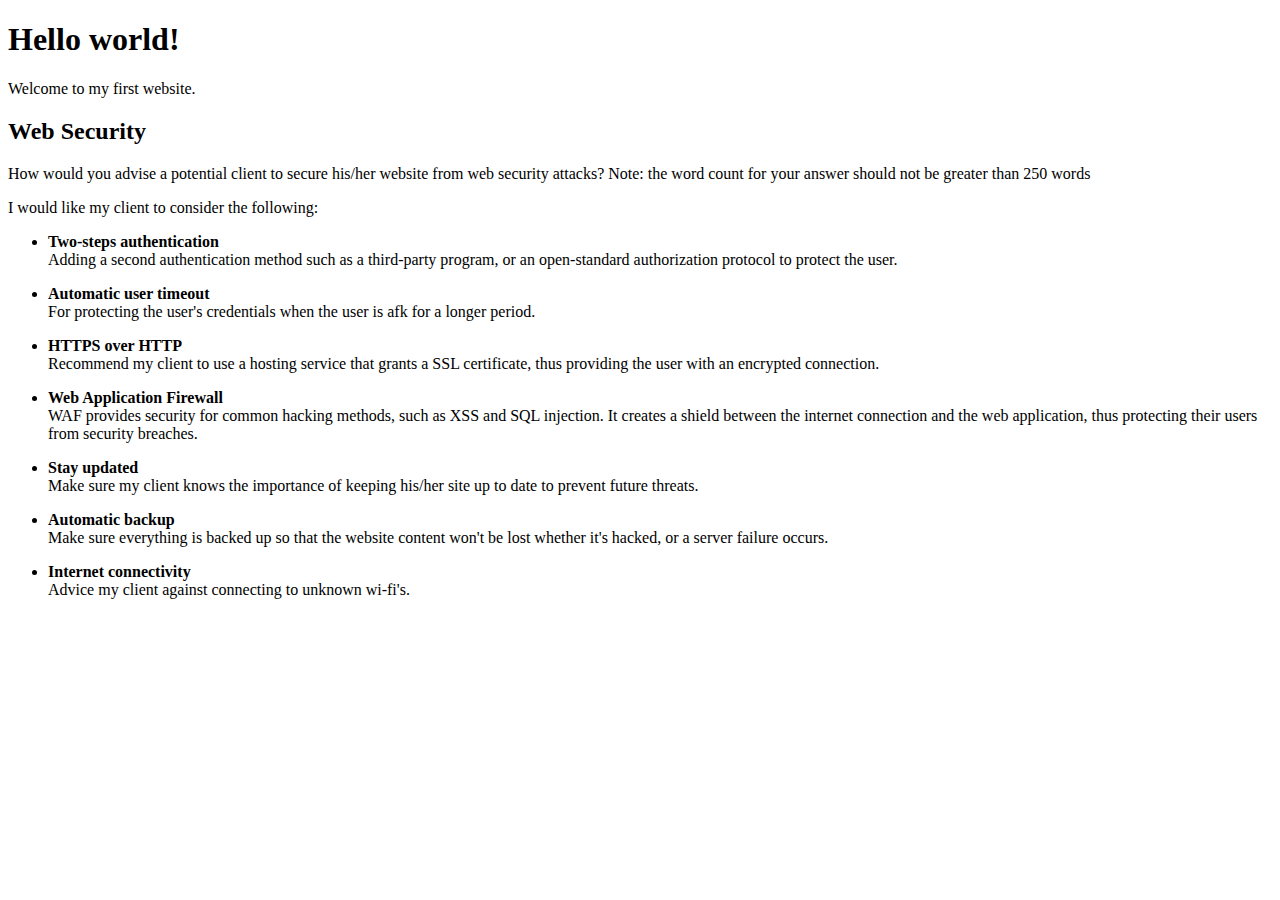
<file: index.html>
<!DOCTYPE html>
<html>
  <head>
    <title>My first website</title>
  </head>
  <body>
    <h1>Hello world!</h1>
    <p>Welcome to my first website.</p>
    <h2>Web Security</h2>
    <p id="web-security-question">
      How would you advise a potential client to secure his/her website from web
      security attacks? Note: the word count for your answer should not be
      greater than 250 words
    </p>
    <p id="web-security-answer">
      I would like my client to consider the following:
    </p>

    <ul>
      <p>
        <li><b>Two-steps authentication</b></li>
        Adding a second authentication method such as a third-party program, or
        an open-standard authorization protocol to protect the user.
      </p>

      <p>
        <li><b>Automatic user timeout</b></li>
        For protecting the user's credentials when the user is afk for a longer
        period.
      </p>

      <p>
        <li><b>HTTPS over HTTP</b></li>
        Recommend my client to use a hosting service that grants a SSL
        certificate, thus providing the user with an encrypted connection.
      </p>

      <p>
        <li><b>Web Application Firewall</b></li>
        WAF provides security for common hacking methods, such as XSS and SQL
        injection. It creates a shield between the internet connection and the
        web application, thus protecting their users from security breaches.
      </p>

      <p>
        <li><b>Stay updated</b></li>
        Make sure my client knows the importance of keeping his/her site up to
        date to prevent future threats.
      </p>

      <p>
        <li><b>Automatic backup</b></li>
        Make sure everything is backed up so that the website content won't be
        lost whether it's hacked, or a server failure occurs.
      </p>

      <p>
        <li><b>Internet connectivity</b></li>
        Advice my client against connecting to unknown wi-fi's.
      </p>
    </ul>
  </body>
</html>
</file>
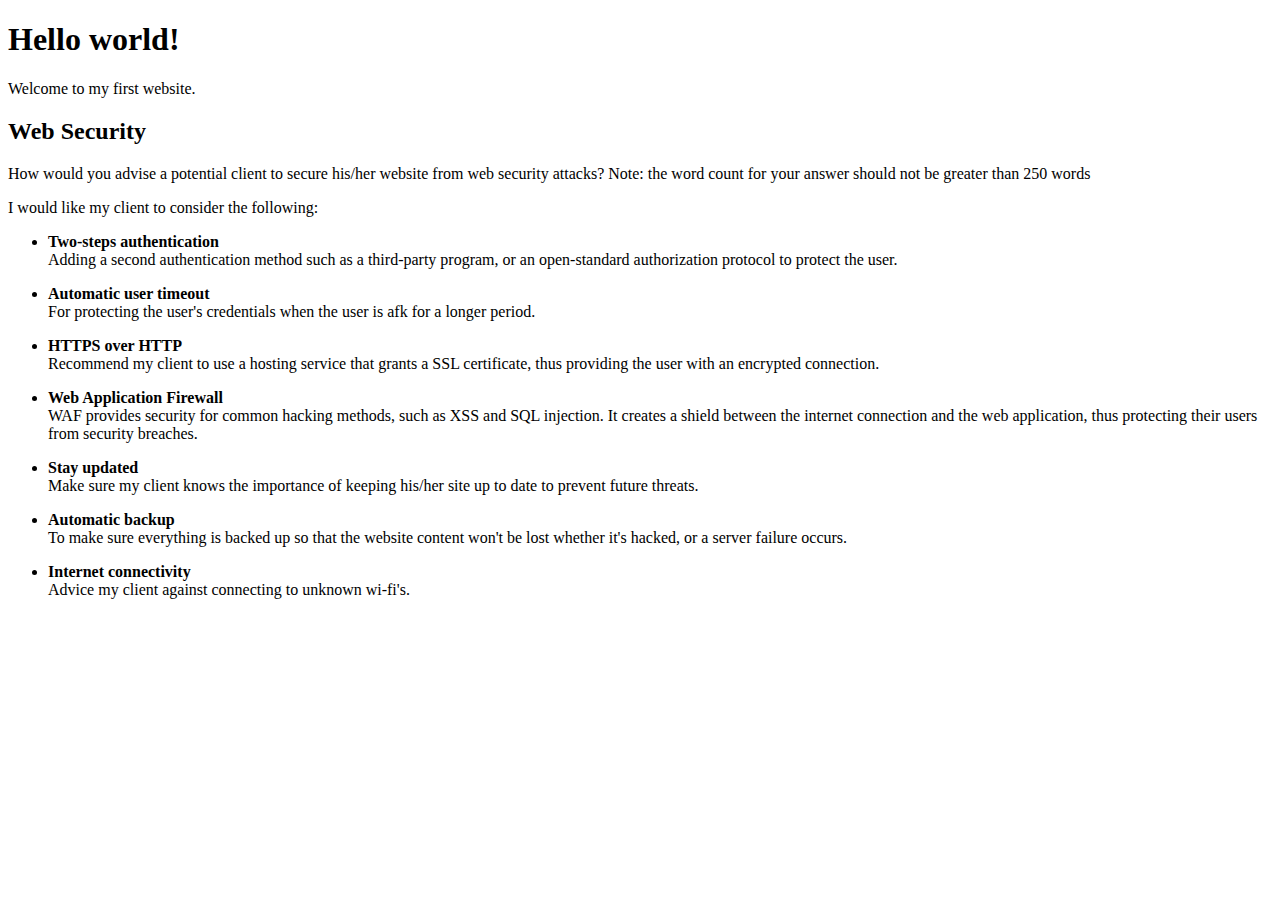
<file: .github/index.html>
<!DOCTYPE html>
<html>
  <head>
    <title>My first website</title>
  </head>
  <body>
    <h1>Hello world!</h1>
    <p>Welcome to my first website.</p>
    <h2>Web Security</h2>
    <p id="web-security-question">
      How would you advise a potential client to secure his/her website from web
      security attacks? Note: the word count for your answer should not be
      greater than 250 words
    </p>
    <p id="web-security-answer">
      I would like my client to consider the following:
    </p>

    <ul>
      <p>
        <li><b>Two-steps authentication</b></li>
        Adding a second authentication method such as a third-party program, or
        an open-standard authorization protocol to protect the user.
      </p>

      <p>
        <li><b>Automatic user timeout</b></li>
        For protecting the user's credentials when the user is afk for a longer
        period.
      </p>

      <p>
        <li><b>HTTPS over HTTP</b></li>
        Recommend my client to use a hosting service that grants a SSL
        certificate, thus providing the user with an encrypted connection.
      </p>

      <p>
        <li><b>Web Application Firewall</b></li>
        WAF provides security for common hacking methods, such as XSS and SQL
        injection. It creates a shield between the internet connection and the
        web application, thus protecting their users from security breaches.
      </p>

      <p>
        <li><b>Stay updated</b></li>
        Make sure my client knows the importance of keeping his/her site up to
        date to prevent future threats.
      </p>

      <p>
        <li><b>Automatic backup</b></li>
        To make sure everything is backed up so that the website content won't
        be lost whether it's hacked, or a server failure occurs.
      </p>

      <p>
        <li><b>Internet connectivity</b></li>
        Advice my client against connecting to unknown wi-fi's.
      </p>
    </ul>
  </body>
</html>
</file>
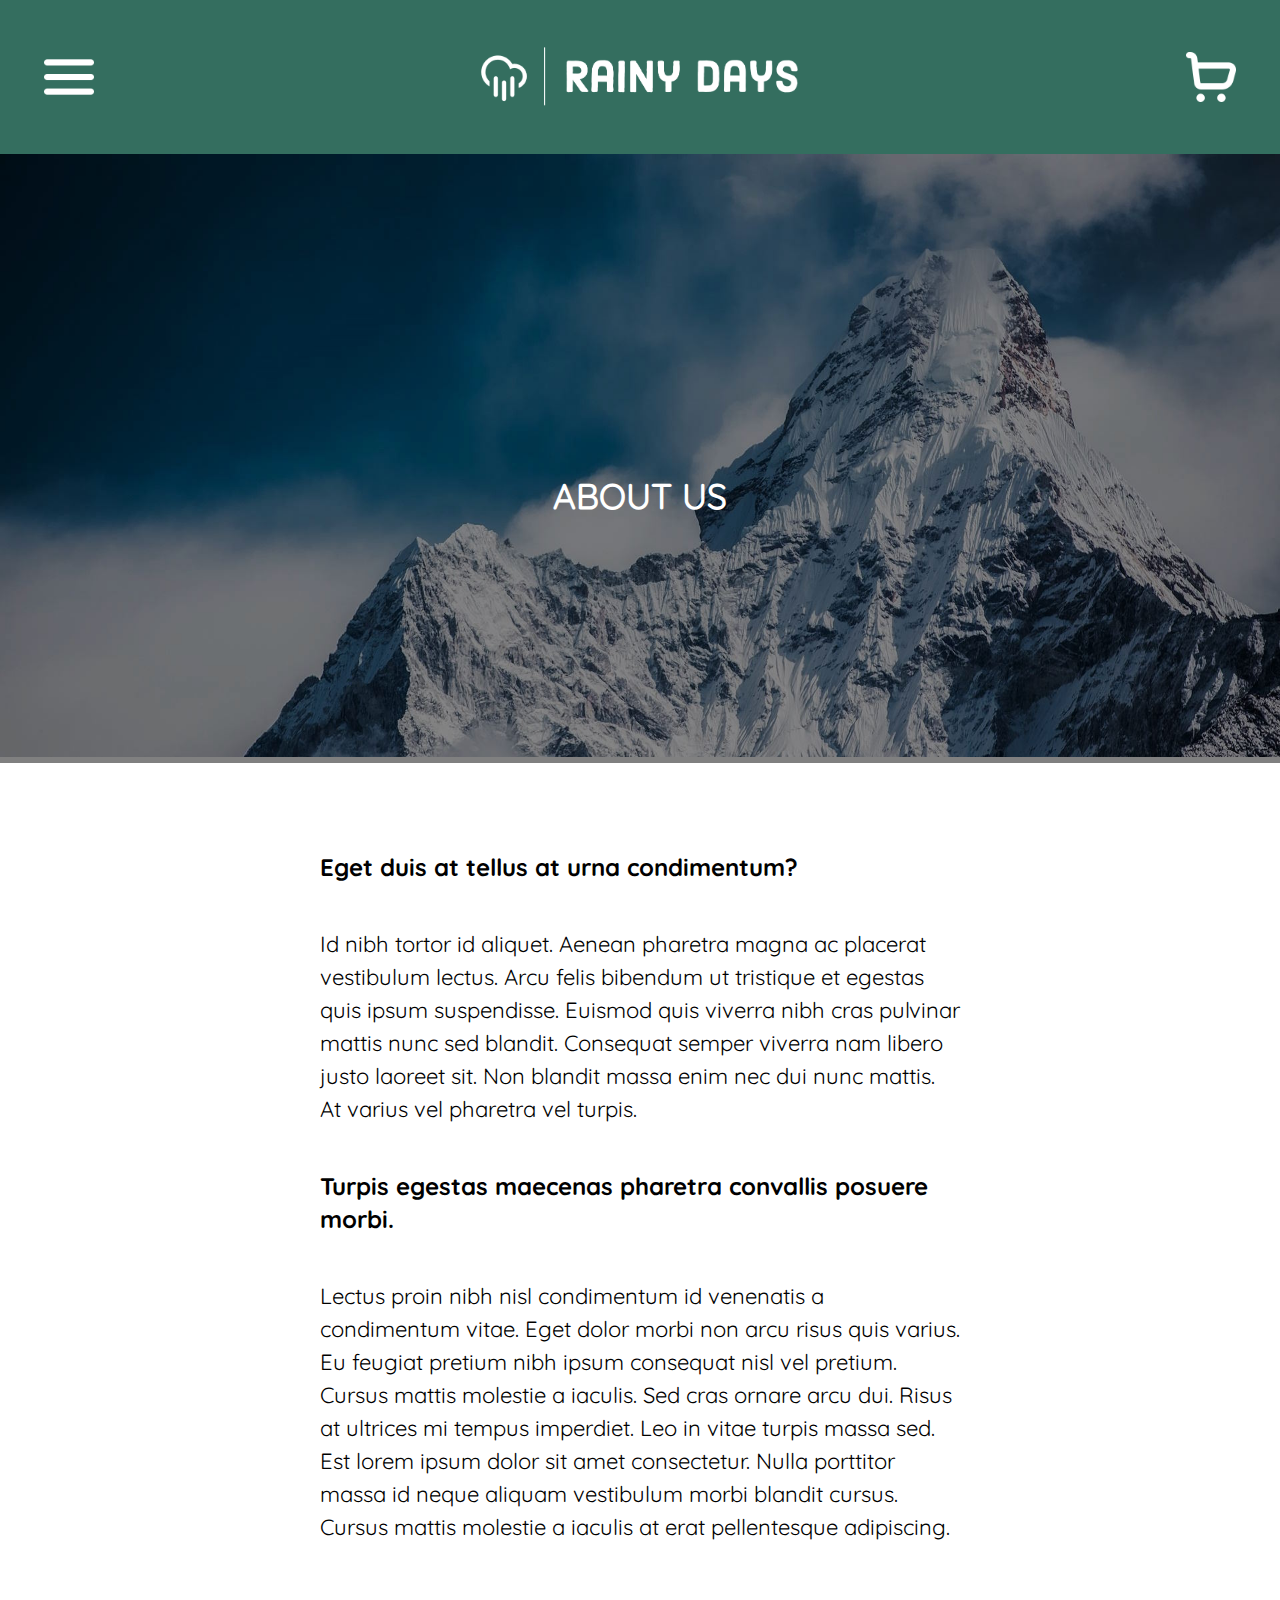
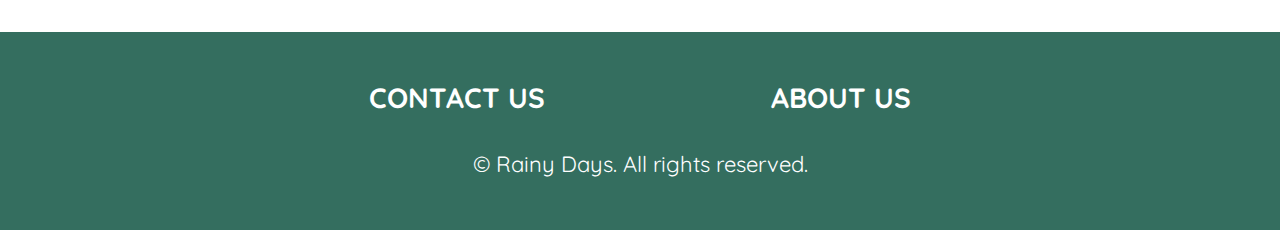
<file: about.html>
<!DOCTYPE html>
<html lang="en">
  <head>
    <meta charset="UTF-8" />
    <meta http-equiv="X-UA-Compatible" content="IE=edge" />
    <meta name="viewport" content="width=device-width, initial-scale=1.0" />
    <meta name="description" content="Get to know our brand!" />
    <title>Rainy Days | About</title>
    <link rel="stylesheet" href="style.css" />
    <script defer src="/js/script.js" type="text/javascript"></script>
  </head>
  <body>
    <header>
      <img
        src="/images/icons/w_menu_icon.png"
        alt="show menu"
        class="icon menu_icon clickable" />
      <a href="/index.html"
        ><img
          src="/images/logo/rainy-days_logo.png"
          alt="rainy days logo"
          class="rd_logo clickable"
      /></a>
      <img
        src="/images/icons/w_cart_icon.png"
        alt="view cart"
        class="icon cart_icon clickable" />
    </header>
    <nav class="first_menu">
      <div class="nav_header">
        <img
          src="/images/icons/w_cross_icon.png"
          alt="close menu"
          class="close_menu" />
        <a href="/index.html">
          <img
            src="images/logo/rainy-days_logo.png"
            alt="rainy days logo"
            class="rd_logo" />
        </a>
        <p></p>
      </div>
      <div class="nav_categories nav_gender">
        <div class="clickable url_women">
          <p class="nav_link">Women</p>
          <img
            src="images/icons/b_angle-right.png"
            alt="view products"
            class="icon" />
        </div>
        <div class="clickable url_men">
          <p class="nav_link">Men</p>
          <img
            src="images/icons/b_angle-right.png"
            alt="view products"
            class="icon" />
        </div>
        <div class="clickable url_unisex">
          <p class="nav_link">Unisex</p>
          <img
            src="images/icons/b_angle-right.png"
            alt="view products"
            class="icon" />
        </div>
      </div>
    </nav>
    <nav class="second_menu">
      <div class="nav_header">
        <img
          src="/images/icons/w_arrow-left.png"
          alt="return to main menu"
          class="icon return_menu" />
        <p class="nav_link nav_gender_output"></p>
        <p></p>
      </div>
      <div class="nav_categories nav_products">
        <a href="/products.html" class="clickable">
          <p class="nav_link">Jackets</p>
          <img
            src="images/icons/b_angle-right.png"
            alt="view products"
            class="icon" />
        </a>
        <div>
          <p class="nav_link">Pants<span>Coming soon</span></p>
          <img
            src="images/icons/b_angle-right.png"
            alt="view products"
            class="icon" />
        </div>
        <div>
          <p class="nav_link">Jumpsuits<span>Coming soon</span></p>
          <img
            src="images/icons/b_angle-right.png"
            alt="view products"
            class="icon" />
        </div>
        <div>
          <p class="nav_link">Accessories<span>Coming soon</span></p>
          <img
            src="images/icons/b_angle-right.png"
            alt="view products"
            class="icon" />
        </div>
      </div>
    </nav>
    <div class="view_cart">
      <img
        src="/images/icons/b_cross_icon.png"
        class="close_menu close_cart clickable"
        alt="close menu" />
      <div class="vc_amount">
        <p>1</p>
        <p>product(s)</p>
      </div>
      <div class="vc_item">
        <img
          src="/images/products/RainyDays_Jacket1.jpg"
          alt="jacket"
          class="small_thumbnail" />
        <div class="vc_product_info">
          <p class="bold">Rainy Days</p>
          <p>Jacket</p>
          <p>Size: <span>M</span></p>
          <p>Amount: <span>1</span></p>
          <p class="underline clickable smaller">Remove</p>
        </div>
        <div class="vc_item_price">
          <p class="bold">900 <span class="bold">KR</span></p>
        </div>
      </div>
      <div class="vc_total">
        <p class="bold">Total:</p>
        <p class="bold">900 <span class="bold">KR</span></p>
      </div>
      <a href="/checkout.html"
        ><button class="gt_checkout clickable">GO TO CHECKOUT</button></a
      >
    </div>
    <main>
      <section id="about_container">
        <section id="about_hero">
          <img
            src="/images/other/ama-dablam-g7c202f2ad_1920.jpg"
            alt="group of people hiking together"
            class="about_img" />
          <h1>ABOUT US</h1>
        </section>
        <div class="about_text">
          <h2 class="bold title">Eget duis at tellus at urna condimentum?</h2>
          <p>
            Id nibh tortor id aliquet. Aenean pharetra magna ac placerat
            vestibulum lectus. Arcu felis bibendum ut tristique et egestas quis
            ipsum suspendisse. Euismod quis viverra nibh cras pulvinar mattis
            nunc sed blandit. Consequat semper viverra nam libero justo laoreet
            sit. Non blandit massa enim nec dui nunc mattis. At varius vel
            pharetra vel turpis.
          </p>
          <div class="about_bg_section">
            <h2 class="bold title">
              Turpis egestas maecenas pharetra convallis posuere morbi.
            </h2>
            <p>
              Lectus proin nibh nisl condimentum id venenatis a condimentum
              vitae. Eget dolor morbi non arcu risus quis varius. Eu feugiat
              pretium nibh ipsum consequat nisl vel pretium. Cursus mattis
              molestie a iaculis. Sed cras ornare arcu dui. Risus at ultrices mi
              tempus imperdiet. Leo in vitae turpis massa sed. Est lorem ipsum
              dolor sit amet consectetur. Nulla porttitor massa id neque aliquam
              vestibulum morbi blandit cursus. Cursus mattis molestie a iaculis
              at erat pellentesque adipiscing.
            </p>
          </div>
        </div>
      </section>
    </main>
    <footer>
      <div>
        <a href="/contact.html" class="nav_link">Contact us</a>
        <a href="/about.html" class="nav_link">About us</a>
      </div>
      <p>© Rainy Days. All rights reserved.</p>
    </footer>
  </body>
</html>
</file>
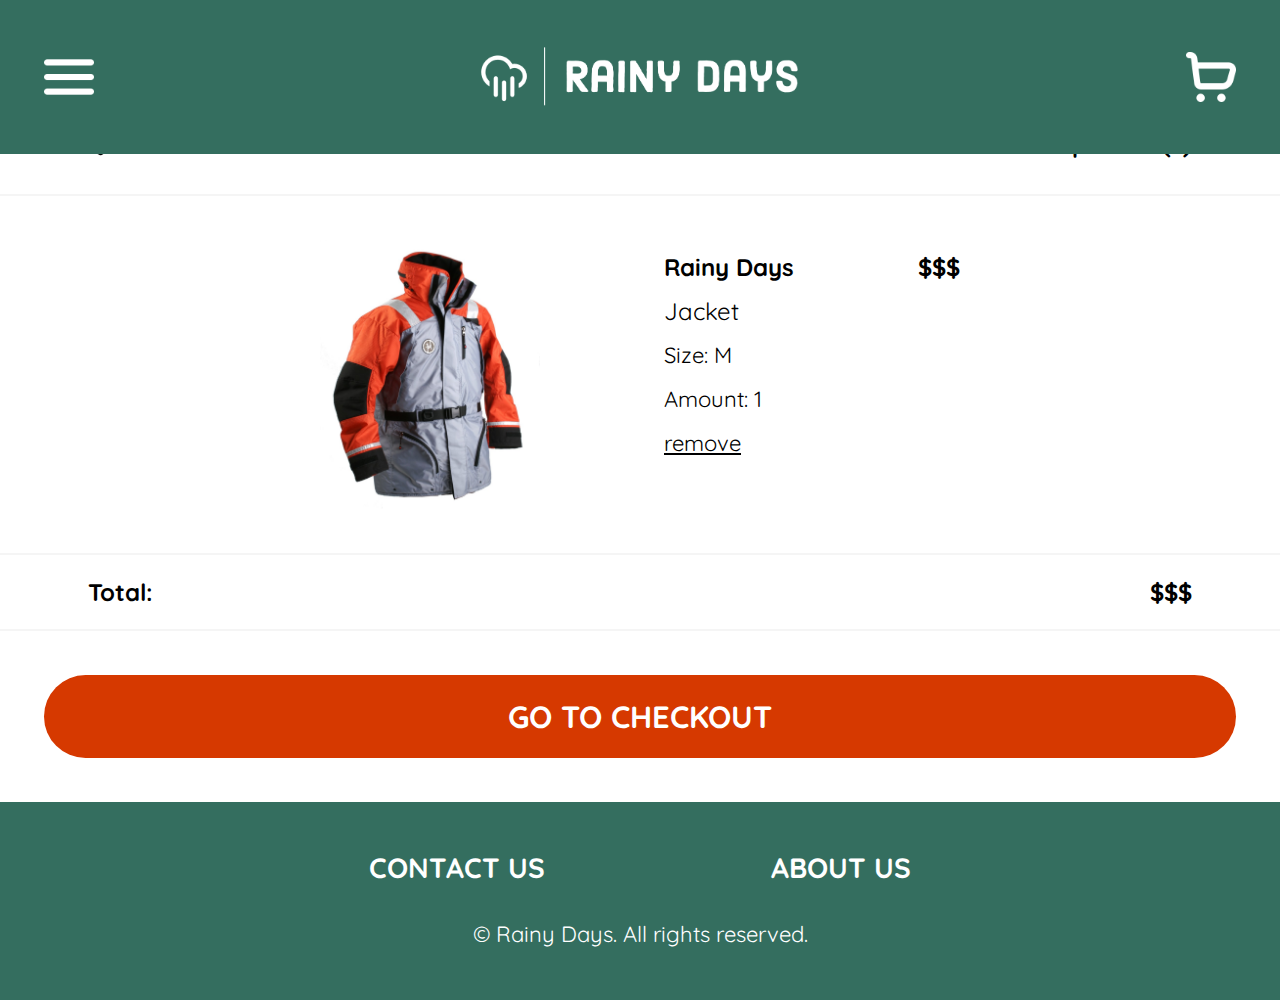
<file: cart.html>
<!DOCTYPE html>
<html lang="en">
  <head>
    <meta charset="UTF-8" />
    <meta http-equiv="X-UA-Compatible" content="IE=edge" />
    <meta name="viewport" content="width=device-width, initial-scale=1.0" />
    <meta name="description" content="Viewing the items in your cart" />
    <title>Rainy Days | Cart</title>
    <link rel="stylesheet" href="style.css" />
    <script defer src="/js/script.js" type="text/javascript"></script>
  </head>
  <body>
    <header>
      <img
        src="/images/icons/w_menu_icon.png"
        alt="show menu"
        class="icon menu_icon" />
      <a href="/index.html"
        ><img
          src="/images/logo/rainy-days_logo.png"
          alt="rainy days logo"
          class="rd_logo"
      /></a>
      <img
        src="/images/icons/w_cart_icon.png"
        alt="view cart"
        class="icon cart_icon" />
    </header>
    <nav class="first_menu">
      <div class="nav_header">
        <img
          src="/images/icons/w_cross_icon.png"
          alt="close menu"
          class="close_menu clickable" />
        <a href="/index.html">
          <img
            src="images/logo/rainy-days_logo.png"
            alt="rainy days logo"
            class="rd_logo" />
        </a>
        <p></p>
      </div>
      <div class="nav_categories nav_gender">
        <div class="clickable url_women">
          <p class="nav_link">Women</p>
          <img
            src="images/icons/b_angle-right.png"
            alt="view products"
            class="icon" />
        </div>
        <div class="clickable url_men">
          <p class="nav_link">Men</p>
          <img
            src="images/icons/b_angle-right.png"
            alt="view products"
            class="icon" />
        </div>
        <div class="clickable url_unisex">
          <p class="nav_link">Unisex</p>
          <img
            src="images/icons/b_angle-right.png"
            alt="view products"
            class="icon" />
        </div>
      </div>
    </nav>
    <nav class="second_menu">
      <div class="nav_header">
        <img
          src="/images/icons/w_arrow-left.png"
          alt="return to main menu"
          class="icon return_menu" />
        <p class="nav_link nav_gender_output"></p>
      </div>
      <div class="nav_categories nav_products">
        <a href="/products.html" class="clickable">
          <p class="nav_link">Jackets</p>
          <img
            src="images/icons/b_angle-right.png"
            alt="view products"
            class="icon" />
        </a>
        <div>
          <p class="nav_link">Pants<span>Coming soon</span></p>
          <img
            src="images/icons/b_angle-right.png"
            alt="view products"
            class="icon" />
        </div>
        <div>
          <p class="nav_link">Jumpsuits<span>Coming soon</span></p>
          <img
            src="images/icons/b_angle-right.png"
            alt="view products"
            class="icon" />
        </div>
        <div>
          <p class="nav_link">Accessories<span>Coming soon</span></p>
          <img
            src="images/icons/b_angle-right.png"
            alt="view products"
            class="icon" />
        </div>
      </div>
    </nav>
    <div class="view_cart">
      <img
        src="/images/icons/b_cross_icon.png"
        class="close_menu close_cart clickable"
        alt="close menu" />
      <div class="vc_amount">
        <p>1</p>
        <p>product(s)</p>
      </div>
      <div class="vc_item">
        <img
          src="/images/products/RainyDays_Jacket1.jpg"
          alt="jacket"
          class="small_thumbnail" />
        <div class="vc_product_info">
          <p class="bold">Rainy Days</p>
          <p>Jacket</p>
          <p>Size: <span>M</span></p>
          <p>Amount: <span>1</span></p>
          <p class="underline clickable smaller">Remove</p>
        </div>
        <div class="vc_item_price">
          <p class="bold">900 <span class="bold">KR</span></p>
        </div>
      </div>
      <div class="vc_total">
        <p class="bold">Total:</p>
        <p class="bold">900 <span class="bold">KR</span></p>
      </div>
      <a href="/checkout.html"
        ><button class="gt_checkout clickable">GO TO CHECKOUT</button></a
      >
    </div>
    <main>
      <h1>CART</h1>
      <section id="cart_hero">
        <a href="javascript:history.back()">
          <img
            src="/images/icons/b_arrow-left.png"
            alt="return to last page"
            class="icon" />
        </a>
        <p class="title bold"><span class="title bold">1 </span>product(s)</p>
      </section>
      <section id="cart_item_container">
        <div class="cart_item">
          <img
            src="/images/products/RainyDays_Jacket1.jpg"
            alt="jacket"
            class="cart_image" />
          <div class="cart_item_info">
            <p class="bold title">Rainy Days</p>
            <p class="title">Jacket</p>
            <p>Size: <span>M</span></p>
            <p>Amount: <span>1</span></p>
            <p class="underline clickable">remove</p>
          </div>
          <p class="title bold cart_item_price">$$$</p>
        </div>
      </section>
      <div class="cart_total">
        <p class="title bold">Total:</p>
        <p class="title bold">$$$</p>
      </div>
      <a href="/checkout.html">
        <div class="cart_checkout clickable">GO TO CHECKOUT</div>
      </a>
    </main>
    <footer>
      <div>
        <a href="/contact.html" class="nav_link">Contact us</a>
        <a href="/about.html" class="nav_link">About us</a>
      </div>
      <p>© Rainy Days. All rights reserved.</p>
    </footer>
  </body>
</html>
</file>
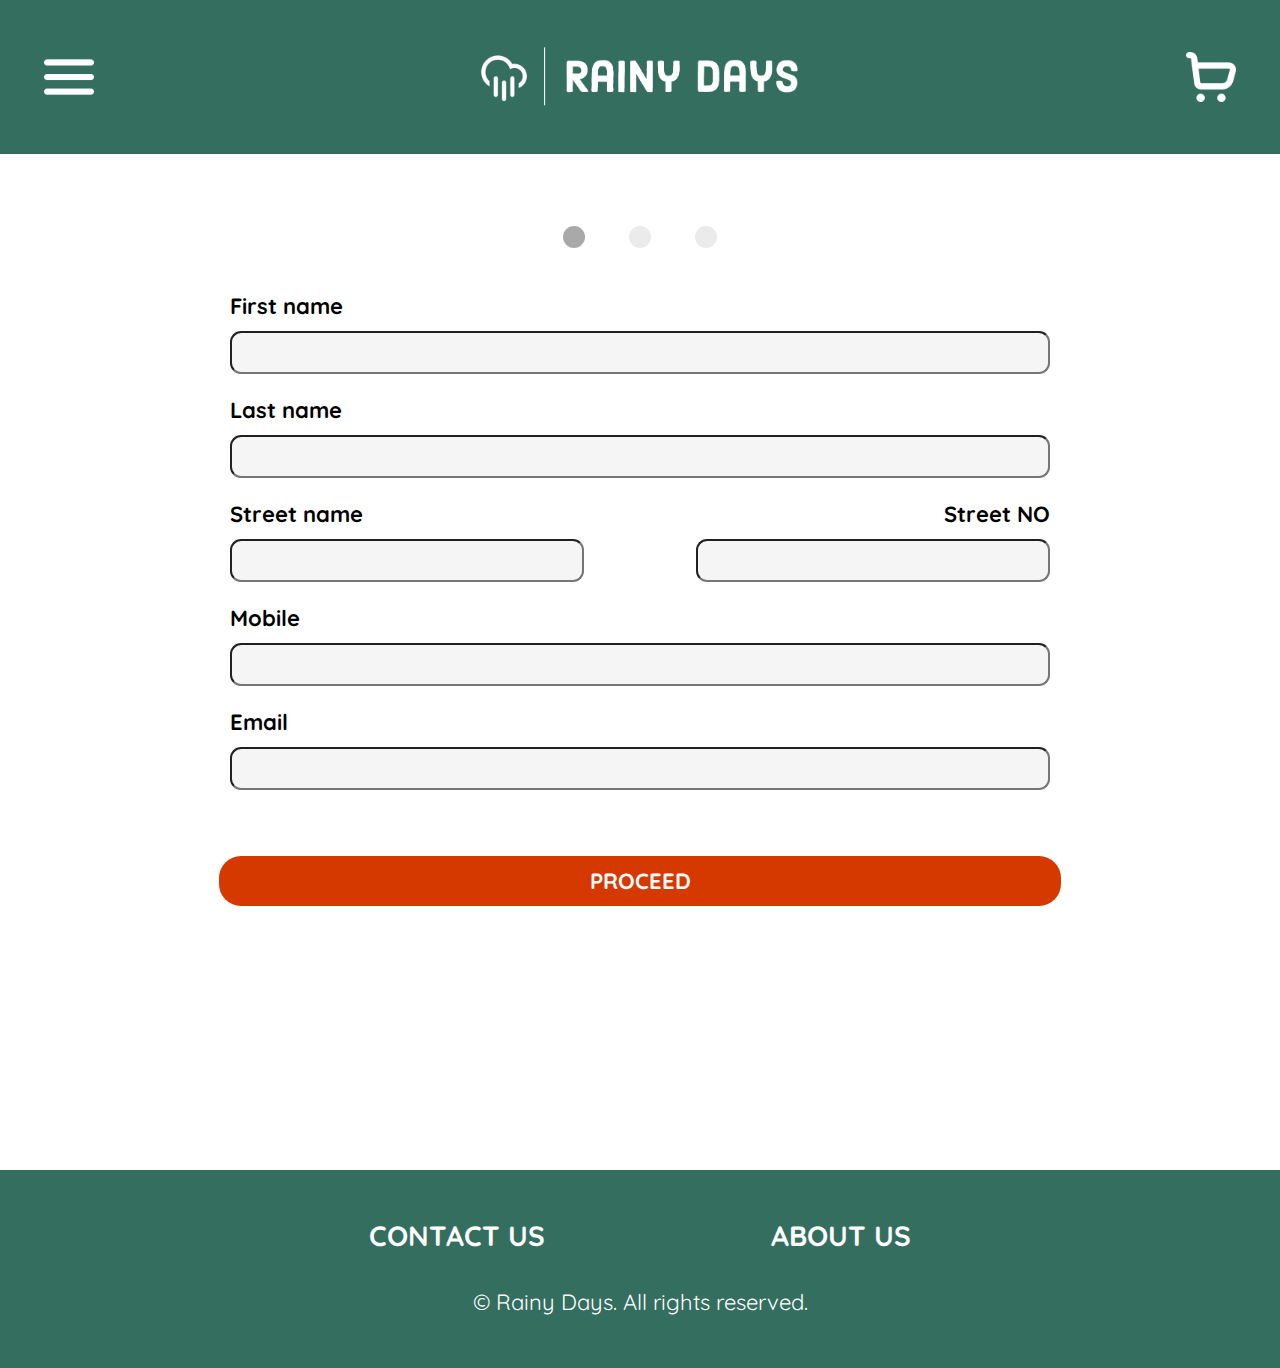
<file: checkout.html>
<!DOCTYPE html>
<html lang="en">
  <head>
    <meta charset="UTF-8" />
    <meta http-equiv="X-UA-Compatible" content="IE=edge" />
    <meta name="viewport" content="width=device-width, initial-scale=1.0" />
    <meta name="description" content="Proceeding with checkout" />
    <title>Rainy Days | Checkout</title>
    <link rel="stylesheet" href="style.css" />
    <script defer src="/js/checkout.js" type="text/javascript"></script>
    <script defer src="/js/script.js" type="text/javascript"></script>
  </head>
  <body>
    <header>
      <img
        src="/images/icons/w_menu_icon.png"
        alt="show menu"
        class="icon menu_icon" />
      <a href="/index.html"
        ><img
          src="/images/logo/rainy-days_logo.png"
          alt="rainy days logo"
          class="rd_logo"
      /></a>
      <img
        src="/images/icons/w_cart_icon.png"
        alt="view cart"
        class="icon cart_icon" />
    </header>
    <nav class="first_menu">
      <div class="nav_header">
        <img
          src="/images/icons/w_cross_icon.png"
          alt="close menu"
          class="close_menu clickable" />
        <a href="/index.html">
          <img
            src="images/logo/rainy-days_logo.png"
            alt="rainy days logo"
            class="rd_logo" />
        </a>
        <p></p>
      </div>
      <div class="nav_categories nav_gender">
        <div class="clickable url_women">
          <p class="nav_link">Women</p>
          <img
            src="images/icons/b_angle-right.png"
            alt="view products"
            class="icon" />
        </div>
        <div class="clickable url_men">
          <p class="nav_link">Men</p>
          <img
            src="images/icons/b_angle-right.png"
            alt="view products"
            class="icon" />
        </div>
        <div class="clickable url_unisex">
          <p class="nav_link">Unisex</p>
          <img
            src="images/icons/b_angle-right.png"
            alt="view products"
            class="icon" />
        </div>
      </div>
    </nav>
    <nav class="second_menu">
      <div class="nav_header">
        <img
          src="/images/icons/w_arrow-left.png"
          alt="return to main menu"
          class="icon return_menu" />
        <p class="nav_link nav_gender_output"></p>
      </div>
      <div class="nav_categories nav_products">
        <a href="/products.html" class="clickable">
          <p class="nav_link">Jackets</p>
          <img
            src="images/icons/b_angle-right.png"
            alt="view products"
            class="icon" />
        </a>
        <div>
          <p class="nav_link">Pants<span>Coming soon</span></p>
          <img
            src="images/icons/b_angle-right.png"
            alt="view products"
            class="icon" />
        </div>
        <div>
          <p class="nav_link">Jumpsuits<span>Coming soon</span></p>
          <img
            src="images/icons/b_angle-right.png"
            alt="view products"
            class="icon" />
        </div>
        <div>
          <p class="nav_link">Accessories<span>Coming soon</span></p>
          <img
            src="images/icons/b_angle-right.png"
            alt="view products"
            class="icon" />
        </div>
      </div>
    </nav>
    <div class="view_cart">
      <img
        src="/images/icons/b_cross_icon.png"
        class="close_menu close_cart clickable"
        alt="close menu" />
      <div class="vc_amount">
        <p>1</p>
        <p>product(s)</p>
      </div>
      <div class="vc_item">
        <img
          src="/images/products/RainyDays_Jacket1.jpg"
          alt="jacket"
          class="small_thumbnail" />
        <div class="vc_product_info">
          <p class="bold">Rainy Days</p>
          <p>Jacket</p>
          <p>Size: <span>M</span></p>
          <p>Amount: <span>1</span></p>
          <p class="underline clickable smaller">Remove</p>
        </div>
        <div class="vc_item_price">
          <p class="bold">900 <span class="bold">KR</span></p>
        </div>
      </div>
      <div class="vc_total">
        <p class="bold">Total:</p>
        <p class="bold">900 <span class="bold">KR</span></p>
      </div>
      <a href="/checkout.html"
        ><button class="gt_checkout clickable">GO TO CHECKOUT</button></a
      >
    </div>
    <main id="checkout">
      <div>
        <h1>CHECKOUT</h1>
      </div>

      <form id="checkout_1">
        <div class="row"></div>
        <div class="co_process_bar clickable">
          <div class="clickable first_dot"></div>
          <div class="clickable"></div>
          <div class="clickable"></div>
        </div>

        <div class="checkout_flex_col">
          <label for="first_name" class="bold">First name</label>
          <p class="error">Please add a first name</p>
          <input type="text" id="first_name" />
        </div>

        <div class="checkout_flex_col">
          <label for="last_name" class="bold">Last name</label>
          <p class="error">Please add a last name</p>
          <input type="text" id="last_name" />
        </div>

        <div class="checkout_flex_row">
          <div>
            <label for="street_name" class="bold">Street name</label>
            <p class="error">Please add a street name</p>
          </div>
          <div>
            <label for="street_no" class="bold">Street NO</label>
            <p class="error">Please add a street number</p>
          </div>
        </div>

        <div class="street checkout_flex_row">
          <input type="text" id="street_name" />
          <input type="number" id="street_no" />
        </div>

        <div class="checkout_flex_col">
          <label for="mobile" class="bold">Mobile</label>
          <p class="error">Please add a valid mobile number</p>
          <input type="tel" id="mobile" />
        </div>

        <div class="checkout_flex_col">
          <label for="email" class="bold">Email</label>
          <p class="error">Please add a valid email adress</p>
          <input type="email" id="email" />
        </div>

        <div class="proceed_btn clickable">PROCEED</div>
      </form>

      <form id="checkout_2">
        <div class="row"></div>
        <div class="co_process_bar">
          <div class="clickable"></div>
          <div class="clickable second_dot"></div>
          <div class="clickable"></div>
        </div>

        <fieldset class="checkout_card">
          <legend class="bold">Payment options</legend>
          <div>
            <img src="/images/logo/visa.png" alt="visa card" class="pay_card" />
            <input type="radio" checked name="card" />
          </div>
          <div>
            <img
              src="/images/logo/maestro.png"
              alt="maestro card"
              class="pay_card" />
            <input type="radio" name="card" />
          </div>
        </fieldset>

        <div class="checkout_holder checkout_flex_col">
          <label for="card_holder" class="bold">Card holder</label>
          <p class="error">Please add card holder name</p>
          <input type="text" id="card_holder" />
        </div>
        <div class="checkout_valid checkout_flex_col">
          <label for="valid" class="bold">Valid</label>
          <p class="error">Please add a valid month</p>
          <p class="error">Please add a valid year</p>
        </div>
        <div class="checkout_valid checkout_flex_row">
          <input type="number" id="valid" />
          <input type="number" id="valid" />
        </div>

        <div class="card_number checkout_card_number">
          <div class="checkout_flex_col">
            <label for="card_number" class="bold">Card number</label>
            <p class="error">Please add a valid card number</p>
          </div>
          <div class="card_number checkout_flex_row">
            <input type="number" id="card_number" />
            <input type="number" id="card_number" />
            <input type="number" id="card_number" />
            <input type="number" id="card_number" />
          </div>
        </div>
        <div class="cvc checkout_flex_col">
          <label for="cvc" class="bold">CVC</label>
          <p class="error">Please add a valid cvc</p>
          <input type="number" id="cvc" />
        </div>
        <div class="proceed_btn pay_btn clickable">BUY NOW</div>
      </form>

      <form id="checkout_3">
        <div class="row"></div>
        <div class="co_process_bar">
          <div class="clickable"></div>
          <div class="clickable"></div>
          <div class="clickable third_dot"></div>
        </div>

        <div class="checkout_success">
          <img
            src="/images/other/thank_you.jpg"
            alt="thank you"
            class="thanks" />
          <p>We sincerely hope you will be satisfied with the purchase!</p>
          <p>Shortly you will receive an email with the order confirmation.</p>
          <p class="title bold">Have a great day!</p>
        </div>
      </form>
    </main>
    <footer>
      <div>
        <a href="/html/contact.html" class="nav_link">Contact us</a>
        <a href="/html/about.html" class="nav_link">About us</a>
      </div>
      <p>© Rainy Days. All rights reserved.</p>
    </footer>
  </body>
</html>
</file>
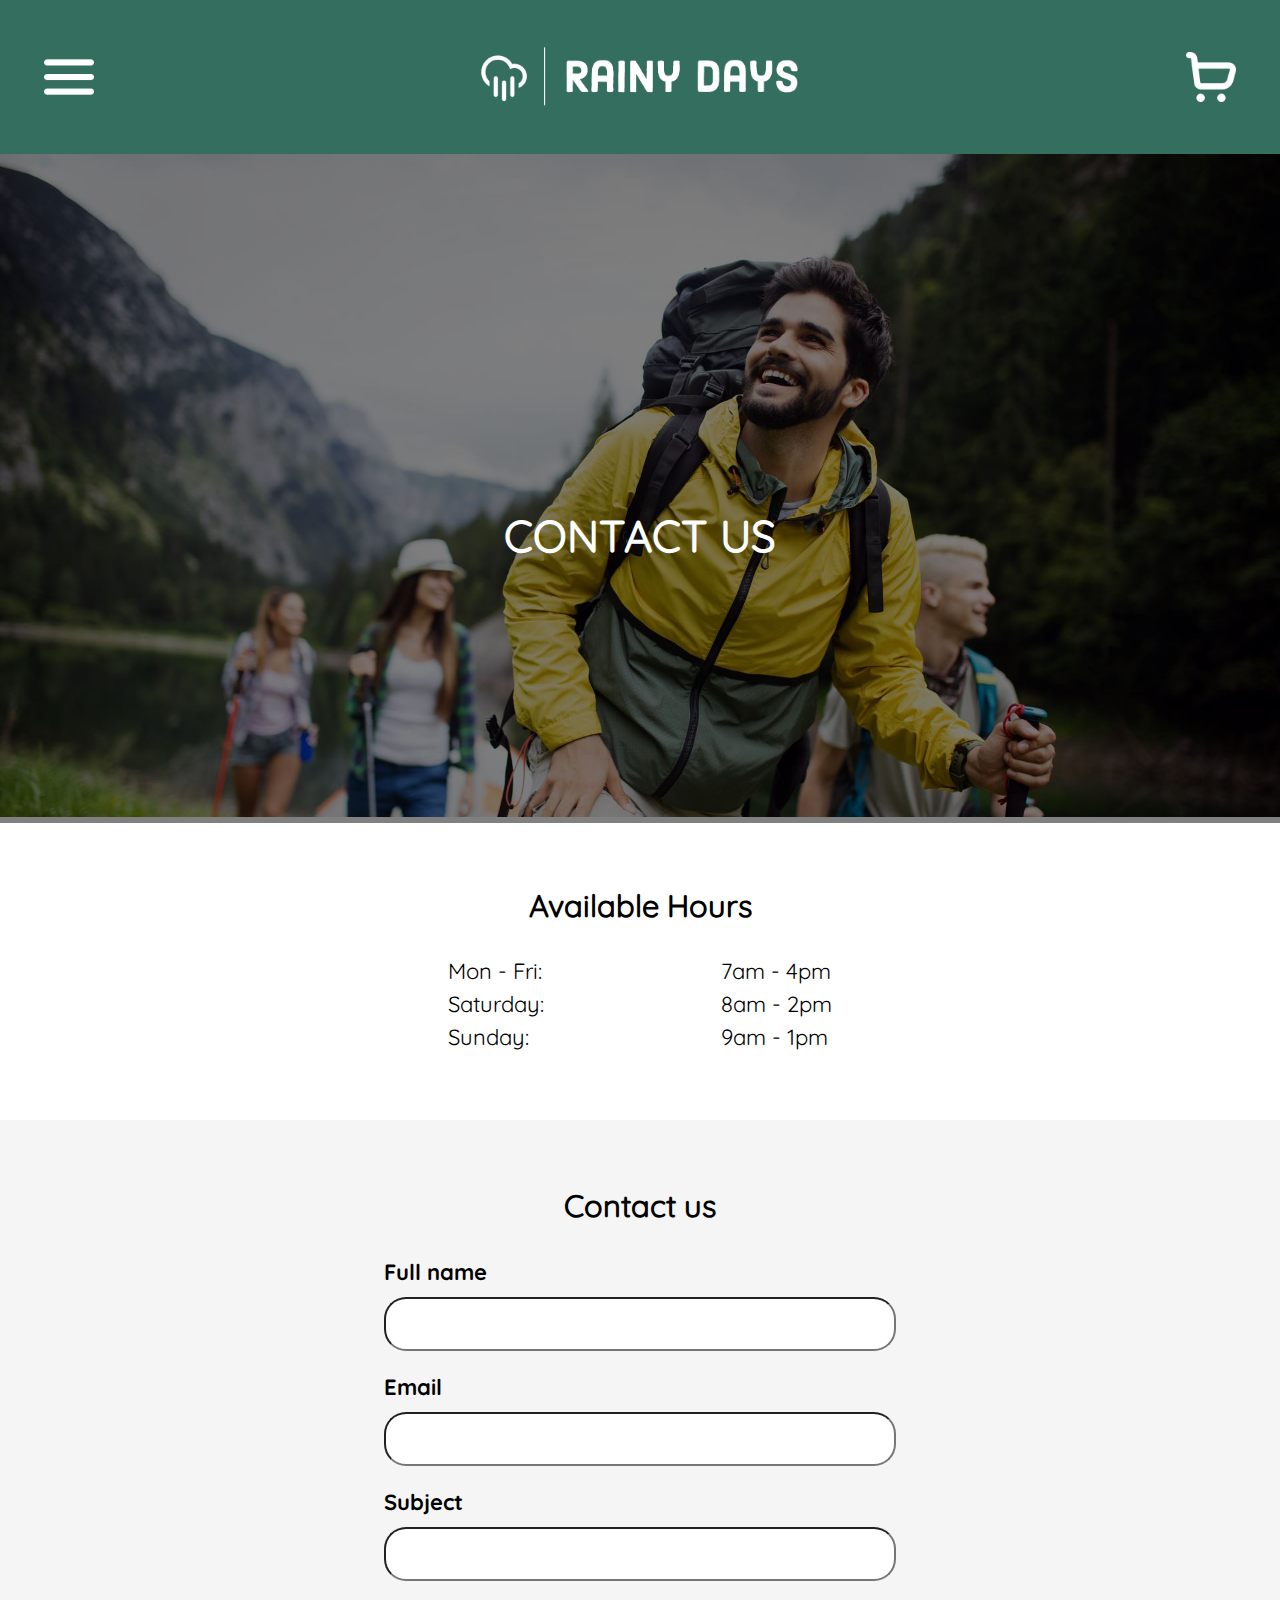
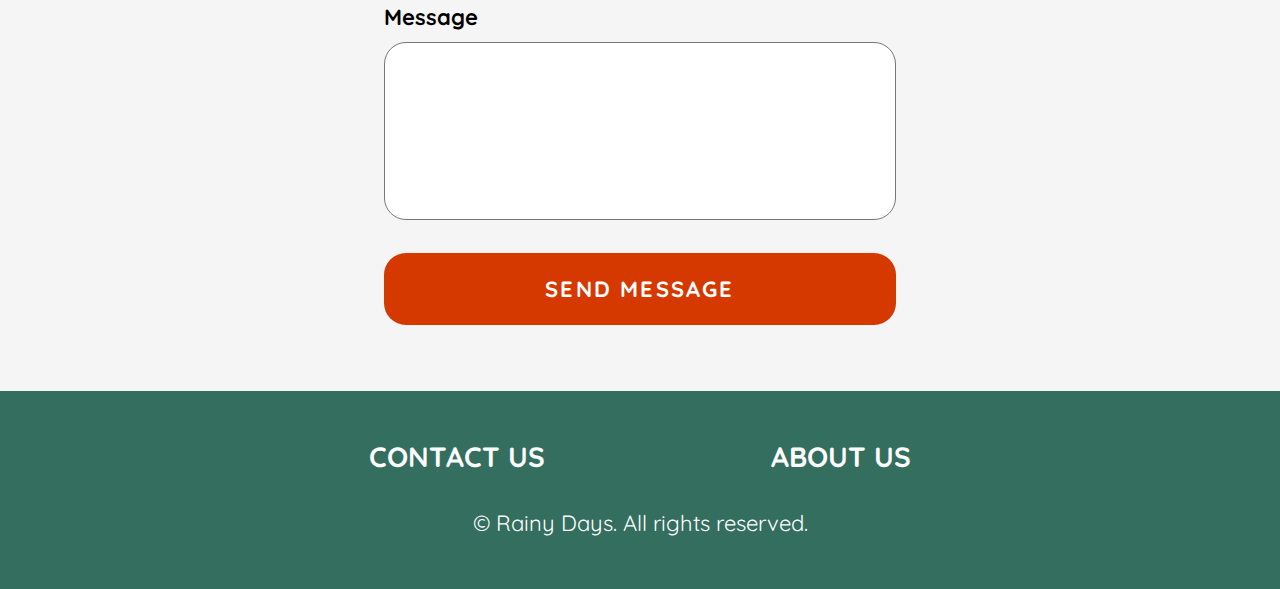
<file: contact.html>
<!DOCTYPE html>
<html lang="en">
  <head>
    <meta charset="UTF-8" />
    <meta http-equiv="X-UA-Compatible" content="IE=edge" />
    <meta name="viewport" content="width=device-width, initial-scale=1.0" />
    <meta name="description" content="Please let us know how we can help." />
    <title>Rainy Days | Contact</title>
    <link rel="stylesheet" href="style.css" />
    <script defer src="/js/script.js" type="text/javascript"></script>
    <script defer src="/js/contact.js" type="text/javascript"></script>
  </head>

  <body>
    <header>
      <img
        src="/images/icons/w_menu_icon.png"
        alt="show menu"
        class="icon menu_icon clickable" />
      <a href="/index.html"
        ><img
          src="/images/logo/rainy-days_logo.png"
          alt="rainy days logo"
          class="rd_logo clickable"
      /></a>
      <img
        src="/images/icons/w_cart_icon.png"
        alt="view cart"
        class="icon cart_icon clickable" />
    </header>
    <!-- POP-UP OPEN MENU | GENDER  -->
    <nav class="first_menu">
      <div class="nav_header">
        <img
          src="/images/icons/w_cross_icon.png"
          alt="close menu"
          class="close_menu" />
        <a href="/index.html">
          <img
            src="images/logo/rainy-days_logo.png"
            alt="rainy days logo"
            class="rd_logo" />
        </a>
        <p></p>
      </div>
      <div class="nav_categories nav_gender">
        <div class="clickable url_women">
          <p class="nav_link">Women</p>
          <img
            src="images/icons/b_angle-right.png"
            alt="view products"
            class="icon" />
        </div>
        <div class="clickable url_men">
          <p class="nav_link">Men</p>
          <img
            src="images/icons/b_angle-right.png"
            alt="view products"
            class="icon" />
        </div>
        <div class="clickable url_unisex">
          <p class="nav_link">Unisex</p>
          <img
            src="images/icons/b_angle-right.png"
            alt="view products"
            class="icon" />
        </div>
      </div>
    </nav>
    <!-- POP-UP OPEN MENU | CATEGORIES  -->
    <nav class="second_menu">
      <div class="nav_header">
        <img
          src="/images/icons/w_arrow-left.png"
          alt="return to main menu"
          class="icon return_menu" />
        <p class="nav_link nav_gender_output"></p>
        <p></p>
      </div>
      <div class="nav_categories nav_products">
        <a href="/products.html" class="clickable">
          <p class="nav_link">Jackets</p>
          <img
            src="images/icons/b_angle-right.png"
            alt="view products"
            class="icon" />
        </a>
        <div>
          <p class="nav_link">Pants<span>Coming soon</span></p>
          <img
            src="images/icons/b_angle-right.png"
            alt="view products"
            class="icon" />
        </div>
        <div>
          <p class="nav_link">Jumpsuits<span>Coming soon</span></p>
          <img
            src="images/icons/b_angle-right.png"
            alt="view products"
            class="icon" />
        </div>
        <div>
          <p class="nav_link">Accessories<span>Coming soon</span></p>
          <img
            src="images/icons/b_angle-right.png"
            alt="view products"
            class="icon" />
        </div>
      </div>
    </nav>
    <!-- POP-UP VIEW CART -->
    <div class="view_cart">
      <img
        src="/images/icons/b_cross_icon.png"
        class="close_menu close_cart clickable"
        alt="close menu" />
      <div class="vc_amount">
        <p>1</p>
        <p>product(s)</p>
      </div>
      <div class="vc_item">
        <img
          src="/images/products/RainyDays_Jacket1.jpg"
          alt="jacket"
          class="small_thumbnail" />
        <div class="vc_product_info">
          <p class="bold">Rainy Days</p>
          <p>Jacket</p>
          <p>Size: <span>M</span></p>
          <p>Amount: <span>1</span></p>
          <p class="underline clickable smaller">Remove</p>
        </div>
        <div class="vc_item_price">
          <p class="bold">900 <span class="bold">KR</span></p>
        </div>
      </div>
      <div class="vc_total">
        <p class="bold">Total:</p>
        <p class="bold">900 <span class="bold">KR</span></p>
      </div>
      <a href="/checkout.html"
        ><button class="gt_checkout clickable">GO TO CHECKOUT</button></a
      >
    </div>

    <main id="contact">
      <section id="contact_hero">
        <img
          src="/images/other/adobestock_250609864-1844117297_crop.jpg"
          alt="group of people hiking together"
          class="contact_img" />
        <h1>CONTACT US</h1>
      </section>
      <section id="contact_info">
        <h2>Available Hours</h2>
        <div class="contact_hours">
          <div>
            <p>Mon - Fri:</p>
            <p>Saturday:</p>
            <p>Sunday:</p>
          </div>
          <div>
            <p>7am - 4pm</p>
            <p>8am - 2pm</p>
            <p>9am - 1pm</p>
          </div>
        </div>
      </section>
      <section id="contact_form">
        <form>
          <h2>Contact us</h2>
          <div>
            <label for="full_name" class="bold">Full name</label>
            <p class="error name_error">Please enter your full name.</p>
            <input type="text" id="full_name" />
          </div>
          <div>
            <label for="email" class="bold">Email</label>
            <p class="error email_error">Please use a valid email adress.</p>
            <input type="email" id="email" />
          </div>
          <div>
            <label for="subject" class="bold">Subject</label>
            <p class="error subject_error">
              Your subject needs to be at least 5 characters.
            </p>
            <input type="text" id="subject" />
          </div>
          <div>
            <label for="message" class="bold">Message</label>
            <p class="error message_error">
              Your message needs to be at least 10 characters.
            </p>
            <textarea id="message"></textarea>
            <center>
              <p class="error validate_error bold">
                Please fill out the missing fields above ^
              </p>
            </center>
            <center><div class="loader"></div></center>
            <div class="send_message clickable">SEND MESSAGE</div>
          </div>
        </form>
      </section>
    </main>

    <footer>
      <div>
        <a href="/contact.html" class="nav_link">Contact us</a>
        <a href="/about.html" class="nav_link">About us</a>
      </div>
      <p>© Rainy Days. All rights reserved.</p>
    </footer>
  </body>
</html>
</file>
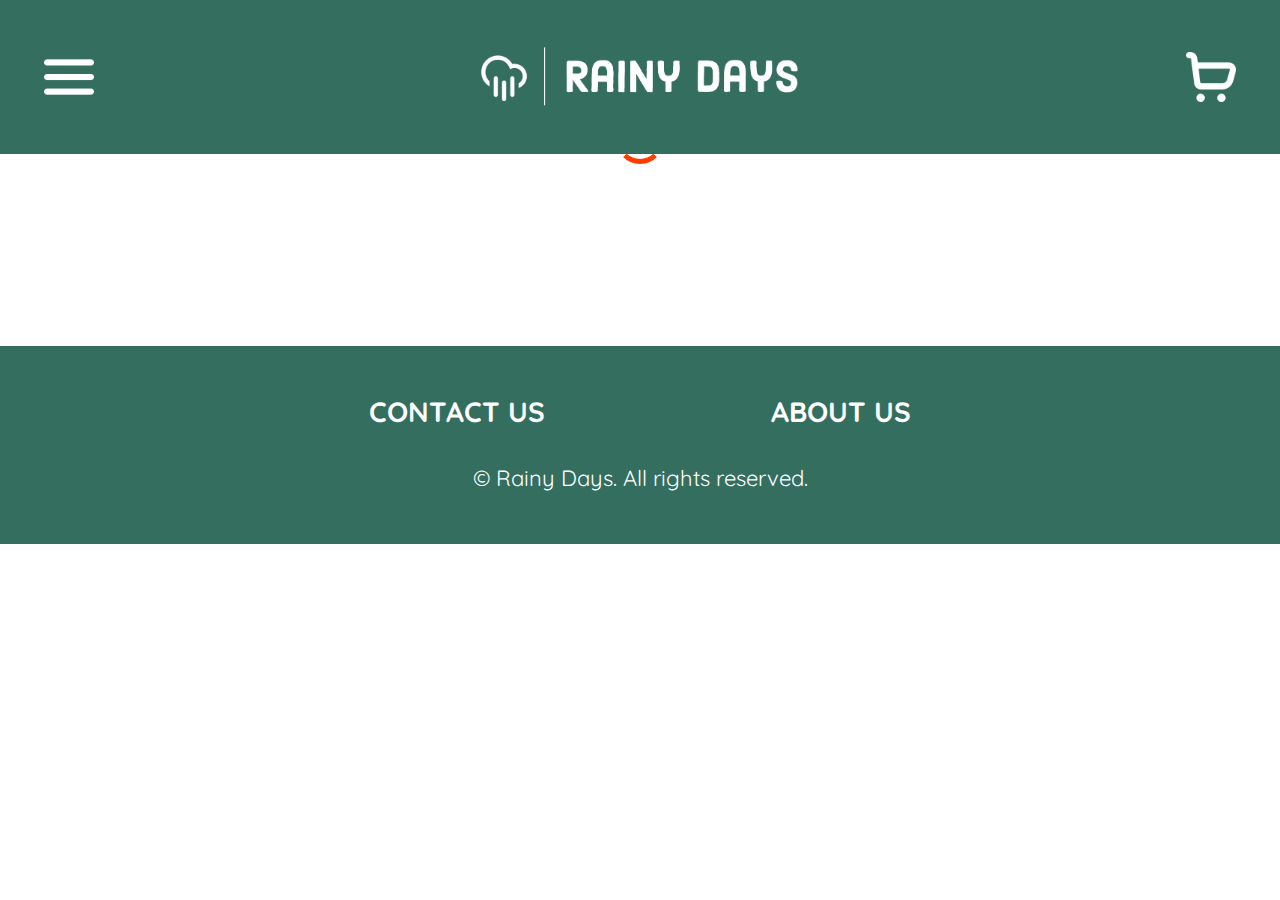
<file: details.html>
<!DOCTYPE html>
<html lang="en">
  <head>
    <meta charset="UTF-8" />
    <meta http-equiv="X-UA-Compatible" content="IE=edge" />
    <meta name="viewport" content="width=device-width, initial-scale=1.0" />
    <meta
      name="description"
      content="We provide a huge range of sizes, find yours now." />
    <title>Rainy Days | Details</title>
    <link rel="stylesheet" href="style.css" />
    <script defer src="/js/script.js" type="text/javascript"></script>
    <script defer src="/js/details.js" type="text/javascript"></script>
  </head>
  <body>
    <header>
      <img
        src="/images/icons/w_menu_icon.png"
        alt="show menu"
        class="icon menu_icon clickable" />
      <a href="/index.html"
        ><img
          src="/images/logo/rainy-days_logo.png"
          alt="rainy days logo"
          class="rd_logo clickable"
      /></a>
      <img
        src="/images/icons/w_cart_icon.png"
        alt="view cart"
        class="icon cart_icon clickable" />
    </header>
    <nav class="first_menu">
      <div class="nav_header">
        <img
          src="/images/icons/w_cross_icon.png"
          alt="close menu"
          class="close_menu" />
        <a href="/index.html">
          <img
            src="images/logo/rainy-days_logo.png"
            alt="rainy days logo"
            class="rd_logo" />
        </a>
        <p></p>
      </div>
      <div class="nav_categories nav_gender">
        <div class="clickable url_women">
          <p class="nav_link">Women</p>
          <img
            src="images/icons/b_angle-right.png"
            alt="view products"
            class="icon" />
        </div>
        <div class="clickable url_men">
          <p class="nav_link">Men</p>
          <img
            src="images/icons/b_angle-right.png"
            alt="view products"
            class="icon" />
        </div>
        <div class="clickable url_unisex">
          <p class="nav_link">Unisex</p>
          <img
            src="images/icons/b_angle-right.png"
            alt="view products"
            class="icon" />
        </div>
      </div>
    </nav>
    <nav class="second_menu">
      <div class="nav_header">
        <img
          src="/images/icons/w_arrow-left.png"
          alt="return to main menu"
          class="icon return_menu" />
        <p class="nav_link nav_gender_output"></p>
        <p></p>
      </div>
      <div class="nav_categories nav_products">
        <a href="/products.html" class="clickable">
          <p class="nav_link">Jackets</p>
          <img
            src="images/icons/b_angle-right.png"
            alt="view products"
            class="icon" />
        </a>
        <div>
          <p class="nav_link">Pants<span>Coming soon</span></p>
          <img
            src="images/icons/b_angle-right.png"
            alt="view products"
            class="icon" />
        </div>
        <div>
          <p class="nav_link">Jumpsuits<span>Coming soon</span></p>
          <img
            src="images/icons/b_angle-right.png"
            alt="view products"
            class="icon" />
        </div>
        <div>
          <p class="nav_link">Accessories<span>Coming soon</span></p>
          <img
            src="images/icons/b_angle-right.png"
            alt="view products"
            class="icon" />
        </div>
      </div>
    </nav>
    <div class="view_cart">
      <img
        src="/images/icons/b_cross_icon.png"
        class="close_menu close_cart clickable"
        alt="close menu" />
      <div class="vc_amount">
        <p>1</p>
        <p>product(s)</p>
      </div>
      <div class="vc_item">
        <img
          src="/images/products/RainyDays_Jacket1.jpg"
          alt="jacket"
          class="small_thumbnail" />
        <div class="vc_product_info">
          <p class="bold">Rainy Days</p>
          <p>Jacket</p>
          <p>Size: <span>M</span></p>
          <p>Amount: <span>1</span></p>
          <p class="underline clickable smaller">Remove</p>
        </div>
        <div class="vc_item_price">
          <p class="bold">900 <span class="bold">KR</span></p>
        </div>
      </div>
      <div class="vc_total">
        <p class="bold">Total:</p>
        <p class="bold">900 <span class="bold">KR</span></p>
      </div>
      <a href="/checkout.html"
        ><button class="gt_checkout clickable">GO TO CHECKOUT</button></a
      >
    </div>
    <main>
      <h1>PRODUCT DETAILS</h1>
      <center><div class="loader"></div></center>
      <section id="details_container">
        <div class="row"></div>
        <div class="row"></div>
        <div class="error_msg"></div>
      </section>
    </main>
    <footer>
      <div>
        <a href="/contact.html" class="nav_link">Contact us</a>
        <a href="/about.html" class="nav_link">About us</a>
      </div>
      <p>© Rainy Days. All rights reserved.</p>
    </footer>
  </body>
</html>
</file>
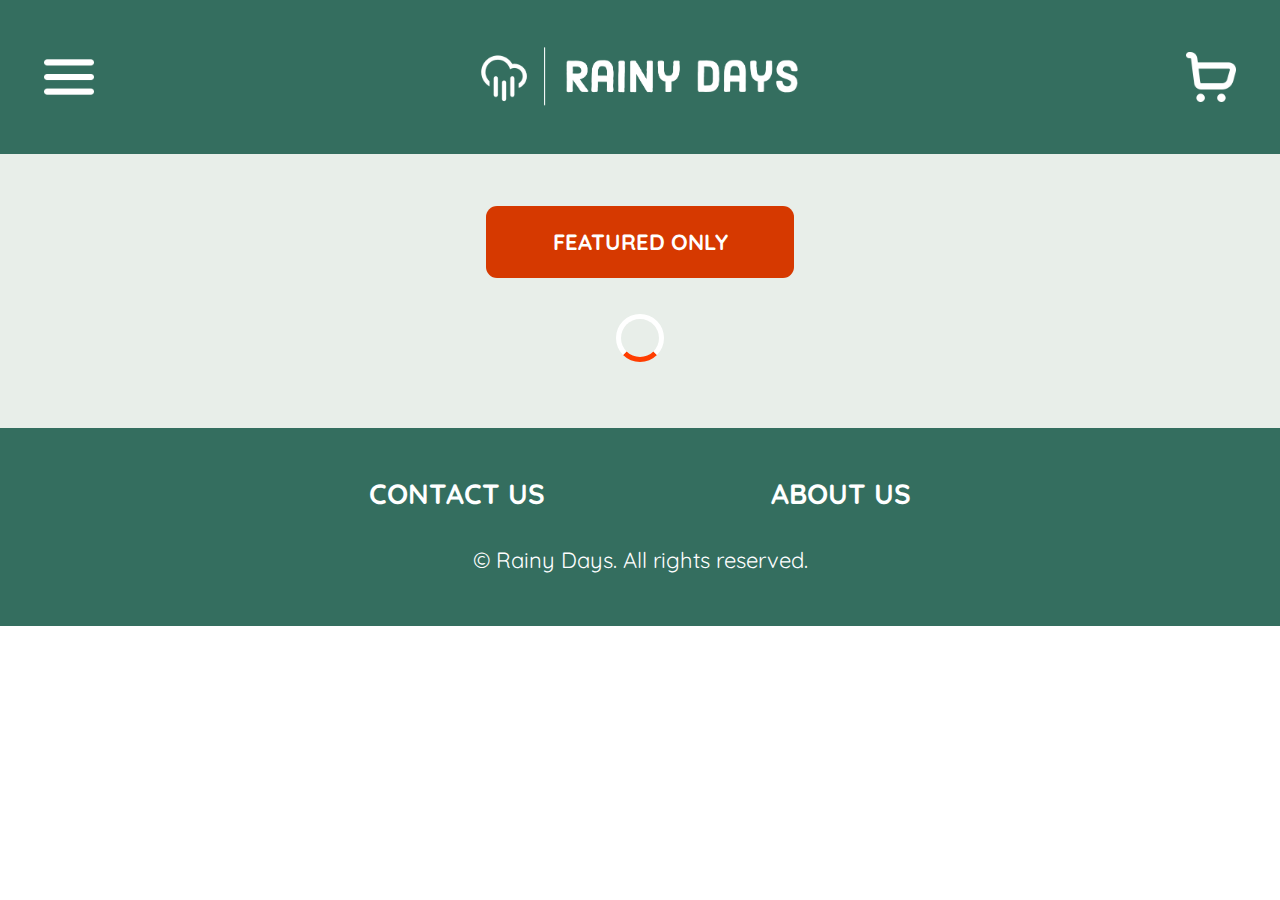
<file: products.html>
<!DOCTYPE html>
<html lang="en">
  <head>
    <meta charset="UTF-8" />
    <meta http-equiv="X-UA-Compatible" content="IE=edge" />
    <meta name="viewport" content="width=device-width, initial-scale=1.0" />
    <meta
      name="description"
      content="Our selection of jackets will keep you warm and dry for any adventure!" />
    <title>Rainy Days | Jackets</title>
    <link rel="stylesheet" href="style.css" />
    <script defer src="/js/script.js" type="text/javascript"></script>
    <script defer src="/js/products.js" type="text/javascript"></script>
  </head>
  <body>
    <header>
      <img
        src="/images/icons/w_menu_icon.png"
        alt="show menu"
        class="icon menu_icon" />
      <a href="/index.html"
        ><img
          src="/images/logo/rainy-days_logo.png"
          alt="rainy days logo"
          class="rd_logo"
      /></a>
      <img
        src="/images/icons/w_cart_icon.png"
        alt="view cart"
        class="icon cart_icon" />
    </header>
    <nav class="first_menu">
      <div class="nav_header">
        <img
          src="/images/icons/w_cross_icon.png"
          alt="close menu"
          class="close_menu" />
        <a href="/index.html">
          <img
            src="images/logo/rainy-days_logo.png"
            alt="rainy days logo"
            class="rd_logo" />
        </a>
        <p></p>
      </div>
      <div class="nav_categories nav_gender">
        <div class="clickable url_women">
          <p class="nav_link">Women</p>
          <img
            src="images/icons/b_angle-right.png"
            alt="view products"
            class="icon" />
        </div>
        <div class="clickable url_men">
          <p class="nav_link">Men</p>
          <img
            src="images/icons/b_angle-right.png"
            alt="view products"
            class="icon" />
        </div>
        <div class="clickable url_unisex">
          <p class="nav_link">Unisex</p>
          <img
            src="images/icons/b_angle-right.png"
            alt="view products"
            class="icon" />
        </div>
      </div>
    </nav>
    <nav class="second_menu">
      <div class="nav_header">
        <img
          src="/images/icons/w_arrow-left.png"
          alt="return to main menu"
          class="icon return_menu" />
        <p class="nav_link nav_gender_output"></p>
        <p></p>
      </div>
      <div class="nav_categories nav_products">
        <a href="/products.html" class="clickable">
          <p class="nav_link">Jackets</p>
          <img
            src="images/icons/b_angle-right.png"
            alt="view products"
            class="icon" />
        </a>
        <div>
          <p class="nav_link">Pants<span>Coming soon</span></p>
          <img
            src="images/icons/b_angle-right.png"
            alt="view products"
            class="icon" />
        </div>
        <div>
          <p class="nav_link">Jumpsuits<span>Coming soon</span></p>
          <img
            src="images/icons/b_angle-right.png"
            alt="view products"
            class="icon" />
        </div>
        <div>
          <p class="nav_link">Accessories<span>Coming soon</span></p>
          <img
            src="images/icons/b_angle-right.png"
            alt="view products"
            class="icon" />
        </div>
      </div>
    </nav>
    <div class="view_cart">
      <img
        src="/images/icons/b_cross_icon.png"
        class="close_menu close_cart clickable"
        alt="close menu" />
      <div class="vc_amount">
        <p>1</p>
        <p>product(s)</p>
      </div>
      <div class="vc_item">
        <img
          src="/images/products/RainyDays_Jacket1.jpg"
          alt="jacket"
          class="small_thumbnail" />
        <div class="vc_product_info">
          <p class="bold">Rainy Days</p>
          <p>Jacket</p>
          <p>Size: <span>M</span></p>
          <p>Amount: <span>1</span></p>
          <p class="underline clickable smaller">Remove</p>
        </div>
        <div class="vc_item_price">
          <p class="bold">900 <span class="bold">KR</span></p>
        </div>
      </div>
      <div class="vc_total">
        <p class="bold">Total:</p>
        <p class="bold">900 <span class="bold">KR</span></p>
      </div>
      <a href="/checkout.html"
        ><button class="gt_checkout clickable">GO TO CHECKOUT</button></a
      >
    </div>
    <main>
      <h1>JACKETS</h1>
      <div class="space"></div>
      <button class="bold featured_btn">FEATURED ONLY</button>
      <button class="bold show_all_btn">SHOW ALL</button>
      <section id="products_container">
        <div class="loader"></div>
        <div class="error_msg"></div>
      </section>
    </main>
    <footer>
      <div>
        <a href="/contact.html" class="nav_link">Contact us</a>
        <a href="/about.html" class="nav_link">About us</a>
      </div>
      <p>© Rainy Days. All rights reserved.</p>
    </footer>
  </body>
</html>
</file>
<file: style.css>
* {
  margin: 0;
  padding: 0;
  font-family: "quicksand_regular";
  font-size: 14px;
}

:root {
  --navigation: rgb(52, 110, 95);
  --buttons: #d63900;
  --buttons_hover: #8e2a05;
  --background: rgb(232, 238, 233);
}

@font-face {
  font-family: "quicksand_regular";
  src: url(/fonts/Quicksand-Regular.ttf);
}

@font-face {
  font-family: "quicksand_bold";
  src: url(/fonts/Quicksand-Bold.ttf);
}

a {
  text-decoration: none;
}

header {
  display: flex;
  justify-content: space-between;
  background-color: var(--navigation);
  height: 5rem;
  padding: 1rem 0;
  position: fixed;
  z-index: 2;
  width: 100%;
}

header > * {
  align-self: center;
}

header .icon {
  padding: 0 2rem;
}

h1 {
  color: white;
  background-color: darkslategray;
  padding: 1.5rem;
  text-align: center;
}

.icon {
  width: 32px;
  height: 32px;
}

.mini_icon {
  width: 20px;
  height: 20px;
}

.close_menu {
  width: 28px;
  height: 28px;
}

.icon:hover,
.clickable {
  cursor: pointer;
}

.rd_logo {
  height: 2.5rem;
  width: auto;
  margin-top: 0.25rem;
}

footer {
  height: 5rem;
  display: flex;
  flex-direction: column;
  align-items: center;
  justify-content: space-between;
  background-color: var(--navigation);
  padding: 2rem;
  line-height: 2rem;
  color: white;
}

.nav_link {
  text-transform: uppercase;
  font-family: "quicksand_bold";
  color: white;
  font-size: 20px;
}

footer .nav_link {
  padding: 0 1.2rem;
}

#index_container {
  display: flex;
  flex-direction: column;
}

.index_full_view {
  display: none;
}

nav {
  z-index: 2;
  position: absolute;
  top: 0;
  width: 100%;
}

.nav_header {
  background-color: var(--navigation);
  padding: 1rem 2rem;
  height: 5rem;
  display: flex;
  justify-content: space-between;
}

.nav_header > * {
  align-self: center;
}

.nav_header .rd_logo {
  margin-left: -2rem;
}

.nav_categories > * {
  display: flex;
  justify-content: space-between;
}

.clickable > * {
  display: flex;
}

.nav_categories div:nth-child(odd),
.nav_categories a:nth-child(odd) {
  background-color: white;
}

.nav_categories div:nth-child(even),
.nav_categories a:nth-child(even) {
  background-color: rgb(219, 230, 224);
}

.nav_categories div,
.nav_categories a {
  padding: 1rem 2rem;
}

.nav_categories div p,
.nav_categories a p {
  margin-top: 0.2rem;
  color: black;
}

.first_menu,
.second_menu {
  display: none;
  position: fixed;
  z-index: 2;
}

.nav_link span {
  margin-left: 1rem;
  letter-spacing: 2px;
}

#index .row {
  margin: 0;
  background-color: var(--navigation);
  height: 5rem;
}

/* PRODUCTS*/

#products_container {
  display: flex;
  justify-content: space-evenly;
  flex-wrap: wrap;
  padding: 5rem 1rem 2rem 1rem;
  background-color: rgb(232, 238, 233);
  position: relative;
}

.product_item {
  background-color: white;
  display: flex;
  margin: 2rem 1rem;
  flex-direction: column;
  width: fit-content;
  line-height: 2rem;
}

.featured_btn,
.show_all_btn {
  position: absolute;
  padding: 1rem;
  z-index: 1;
  top: 11rem;
  left: 50%;
  right: 50%;
  transform: translate(-50%, -50%);
  background-color: var(--buttons);
  border-radius: 0.5rem;
  width: 14rem;
  color: white;
  border-style: none;
}

.show_all_btn {
  display: none;
}

.featured_btn:hover,
.show_all_btn:hover {
  background-color: var(--buttons_hover);
  cursor: pointer;
}

.brand {
  margin-top: 1rem;
}

.product_item > * {
  display: flex;
  justify-content: space-between;
  padding: 0 1rem;
}

.atc {
  margin-top: 0.5rem;
  padding: 0.5rem 1rem;
  background-color: var(--navigation);
  align-items: center;
  color: white;
  position: relative;
}

.bold {
  font-family: "quicksand_bold";
}

.underline {
  text-decoration: underline;
}

.smaller {
  font-size: 0.8rem;
}

.img_jacket {
  height: 12rem;
  width: 10rem;
  padding: 0;
  padding: 1rem;
}

.loader {
  width: 48px;
  height: 48px;
  border: 5px solid #fff;
  border-bottom-color: #ff3d00;
  border-radius: 50%;
  display: inline-block;
  box-sizing: border-box;
  animation: rotation 1s linear infinite;
  margin: 1rem 0;
}

@keyframes rotation {
  0% {
    transform: rotate(0deg);
  }
  100% {
    transform: rotate(360deg);
  }
}

.space {
  padding: 2rem 0;
  background-color: var(--background);
}

/* VIEW CART */

.view_cart {
  display: none;
  background-color: white;
  border-left: 1px solid black;
  border-bottom: 1px solid black;
  border-bottom-left-radius: 2rem;
  position: fixed;
  top: 7rem;
  right: 0;
  z-index: 3;
  width: 70%;
  padding: 2rem;
}

.view_cart .close_menu {
  position: absolute;
  top: 1rem;
  left: -3rem;
}

.view_cart div {
  display: flex;
}

.vc_amount > * {
  margin: 0 0 1rem 1rem;
}

.vc_item {
  display: flex;
  justify-content: space-between;
  margin: 1rem;
}

.vc_item_price {
  margin-top: 0.1rem;
}

.vc_product_info {
  display: flex;
  flex-direction: column;
  line-height: 1.5rem;
}

.vc_total {
  margin: 1rem 1rem 0 1rem;
  justify-content: space-between;
}

.gt_checkout {
  font-family: "quicksand_bold";
  margin-top: 1rem;
  padding: 0.5rem 1rem;
  width: 100%;
  background-color: var(--buttons);
  color: white;
  border-radius: 2rem;
}

.gt_checkout:hover {
  background-color: var(--buttons_hover);
}

.small_thumbnail {
  height: 8em;
}

/* CART */
#cart_hero {
  display: flex;
  justify-content: space-between;
  padding: 1rem 2rem;
  align-items: center;
}

#cart_item_container {
  display: flex;
  flex-direction: column;
}

.cart_image {
  width: 10em;
}

.cart_item {
  display: flex;
  justify-content: space-between;
  padding: 2rem 10%;
}

.cart_item:nth-child(odd) {
  border-top: 2px solid whitesmoke;
  border-bottom: 2px solid whitesmoke;
}

.cart_item_info > *,
.cart_item_price {
  margin: 0.5rem 0;
  line-height: 1.5rem;
}

.cart_total {
  display: flex;
  justify-content: space-between;
  padding: 2rem;
  border-bottom: 2px solid whitesmoke;
}

.cart_checkout {
  background-color: var(--buttons);
  margin: 2rem;
  padding: 1rem;
  border-radius: 2rem;
  text-align: center;
  color: white;
  font-family: "quicksand_bold";
  font-size: 1.4em;
}

.cart_checkout:hover {
  background-color: var(--buttons_hover);
}

/* DETAILS */

.details_img {
  width: 15em;
  display: block;
  margin: 3rem auto auto auto;
}

#details_container {
  display: flex;
  flex-direction: column;
  line-height: 1.5rem;
  position: relative;
}

#details_container > * {
  padding: 0.5rem 0;
  padding: 0 20%;
}

#details_container select,
#details_container .atc {
  margin: 0.5rem 20%;
}

#details_container .atc {
  display: flex;
  justify-content: space-between;
  padding: 1rem;
}

.details_desc {
  margin-top: 2rem;
}

#details_container .title {
  margin: 2rem 0 0.5rem 0;
}

#details_container .details_title {
  margin-bottom: -2rem;
}

#details_container select {
  padding: 0.5rem;
}

#details_container:last-child {
  padding-bottom: 3rem;
}

.title {
  font-size: 18px;
}

/* ABOUT */
.about_img {
  width: 100%;
}

.about_text {
  padding: 2rem 20%;
  line-height: 1.5rem;
}

.about_text .title {
  margin: 2rem 0;
}

.about_text:last-of-type {
  margin-bottom: 2rem;
}

.error_msg {
  display: none;
  margin: 5rem auto 30rem auto;
}

/* CONTACT */

#contact_hero,
#about_hero {
  position: relative;
  background-color: gray;
}

#contact_hero h1,
#about_hero h1 {
  margin: 0;
  position: absolute;
  top: 65%;
  left: 50%;
  transform: translate(-50%, -50%);
  background-color: transparent;
  font-size: 1.6em;
}

.contact_img,
.about_img {
  margin-top: 7rem;
  width: 100%;
}

#contact_info {
  padding: 3rem 25%;
  line-height: 1.5rem;
}

#contact h2 {
  font-size: 1.4em;
  margin-bottom: 1.5rem;
  text-align: center;
}

.contact_hours {
  display: flex;
  justify-content: space-between;
}

#contact_form {
  padding: 3rem 20%;
  background-color: whitesmoke;
}

#contact_form div {
  display: flex;
  flex-direction: column;
}

#contact_form input,
#contact_form textarea {
  padding: 0.5em;
  margin: 0.5rem 0 1rem 0;
  border-radius: 1rem;
  resize: none;
}

#contact_form textarea {
  height: 7rem;
}

#contact_form .send_message {
  background-color: var(--buttons);
  color: white;
  font-family: "quicksand_bold";
  letter-spacing: 0.1rem;
  border-radius: 1rem;
  text-align: center;
  padding: 1em;
  margin-top: 0.5rem;
}

#contact_form .send_message:hover {
  background-color: var(--buttons_hover);
}

.contact_message_sent {
  padding: 2rem 0;
}

.contact_message_sent > * {
  margin: 0.5rem 0;
  text-align: center;
}

.error {
  display: none;
  color: red;
  font-size: 0.8em;
}

/* CHECKOUT */

.co_process_bar {
  display: flex;
  justify-content: center;
  padding: 2rem;
}

.co_process_bar div {
  margin: 0 1em;
  height: 1rem;
  width: 1rem;
  background-color: rgb(235, 235, 235);
  border-radius: 100%;
}

.row {
  margin: 1rem 0;
}

/* CHECKOUT 2 */

#checkout_1,
#checkout_2,
#checkout_3 {
  padding: 0 10%;
  display: flex;
  flex-direction: column;
  align-items: center;
  margin: 2rem 0;
  margin-bottom: 10rem;
}

#checkout_3 {
  padding: 0 20%;
}

#checkout_1 > *,
#checkout_2 > *,
#checkout_3 > * {
  width: 80%;
}

#checkout_1 input,
#checkout_2 input {
  margin: 0.5rem 0 1rem 0;
  padding: 0.25rem 0.5rem;
  border-radius: 0.5rem;
  background-color: whitesmoke;
}

#checkout_2,
#checkout_3 {
  display: none;
}

.checkout_card {
  display: flex;
  justify-content: space-around;
  margin-bottom: 2rem;
}

.checkout_card div {
  display: flex;
  flex-direction: column;
}

.pay_card {
  width: 4rem;
}

.checkout_flex_col {
  display: flex;
  flex-direction: column;
}

.checkout_flex_row {
  display: flex;
  justify-content: space-between;
}

.checkout_valid input,
.street input {
  width: 40%;
}

.card_number input,
.cvc input {
  width: 15%;
}

.proceed_btn {
  background-color: var(--buttons);
  color: white;
  font-family: "quicksand_bold";
  padding: 0.5rem;
  text-align: center;
  border-radius: 1rem;
  margin: 2rem 0;
}

.proceed_btn:hover {
  background-color: var(--buttons_hover);
}

.checkout_success {
  display: flex;
  flex-direction: column;
  line-height: 1.5rem;
  text-align: center;
  margin-bottom: 1rem;
}

.checkout_success > * {
  margin: 1rem 0;
}
/* MEDIA QUERIES */
/* default by 320px width */

@media screen and (min-width: 500px) {
  .view_cart {
    width: 60%;
  }
}

/* Mobile Landscape 568px */
@media screen and (min-width: 568px) {
  * {
    font-size: 18px;
  }
  .title {
    font-size: 20px;
  }
  .nav_link {
    font-size: 24px;
  }
  .co_process_bar {
    padding: 2rem 35%;
  }
  .cart_item {
    padding: 2rem 20%;
  }
  #cart_hero,
  .cart_total {
    padding: 1rem 4rem;
  }
  #checkout_2 > * {
    width: 50%;
  }
  .view_cart {
    width: 65%;
  }
}
/* Tablet Portrait 768px */
@media screen and (min-width: 768px) {
  * {
    font-size: 20px;
  }
  .title {
    font-size: 22px;
  }
  .nav_link {
    font-size: 26px;
  }
  .icon {
    width: 45px;
    height: 45px;
  }
  .close_menu {
    width: 41px;
    height: 41px;
  }
  .rd_logo {
    height: 3rem;
  }
  footer .nav_link {
    padding: 0 3rem;
  }
  .index_full_view {
    display: block;
  }
  .index_crop_view {
    display: none;
  }
  .about_text {
    padding: 2rem 25%;
  }
  #contact_info {
    padding: 3rem 35%;
  }
  #contact_form {
    padding: 3rem 25%;
  }
  #contact_hero h1 {
    font-size: 2em;
  }
  .view_cart {
    width: 55%;
  }
}

/* Tablet Landscape 1024px */
@media screen and (min-width: 1024px) {
  * {
    font-size: 22px;
  }
  .title {
    font-size: 24px;
  }
  .nav_link {
    font-size: 28px;
  }
  .icon {
    width: 50px;
    height: 50px;
  }
  .close_menu {
    width: 46px;
    height: 46px;
  }
  footer .nav_link {
    padding: 0 5rem;
  }
  #details_container > * {
    padding: 0 25%;
  }

  #details_container select,
  #details_container .atc {
    margin: 0.5rem 25%;
  }
  #contact_form {
    padding: 3rem 30%;
  }
  .cart_item {
    padding: 2rem 25%;
  }
  .view_cart {
    width: 45%;
  }
}
</file>
